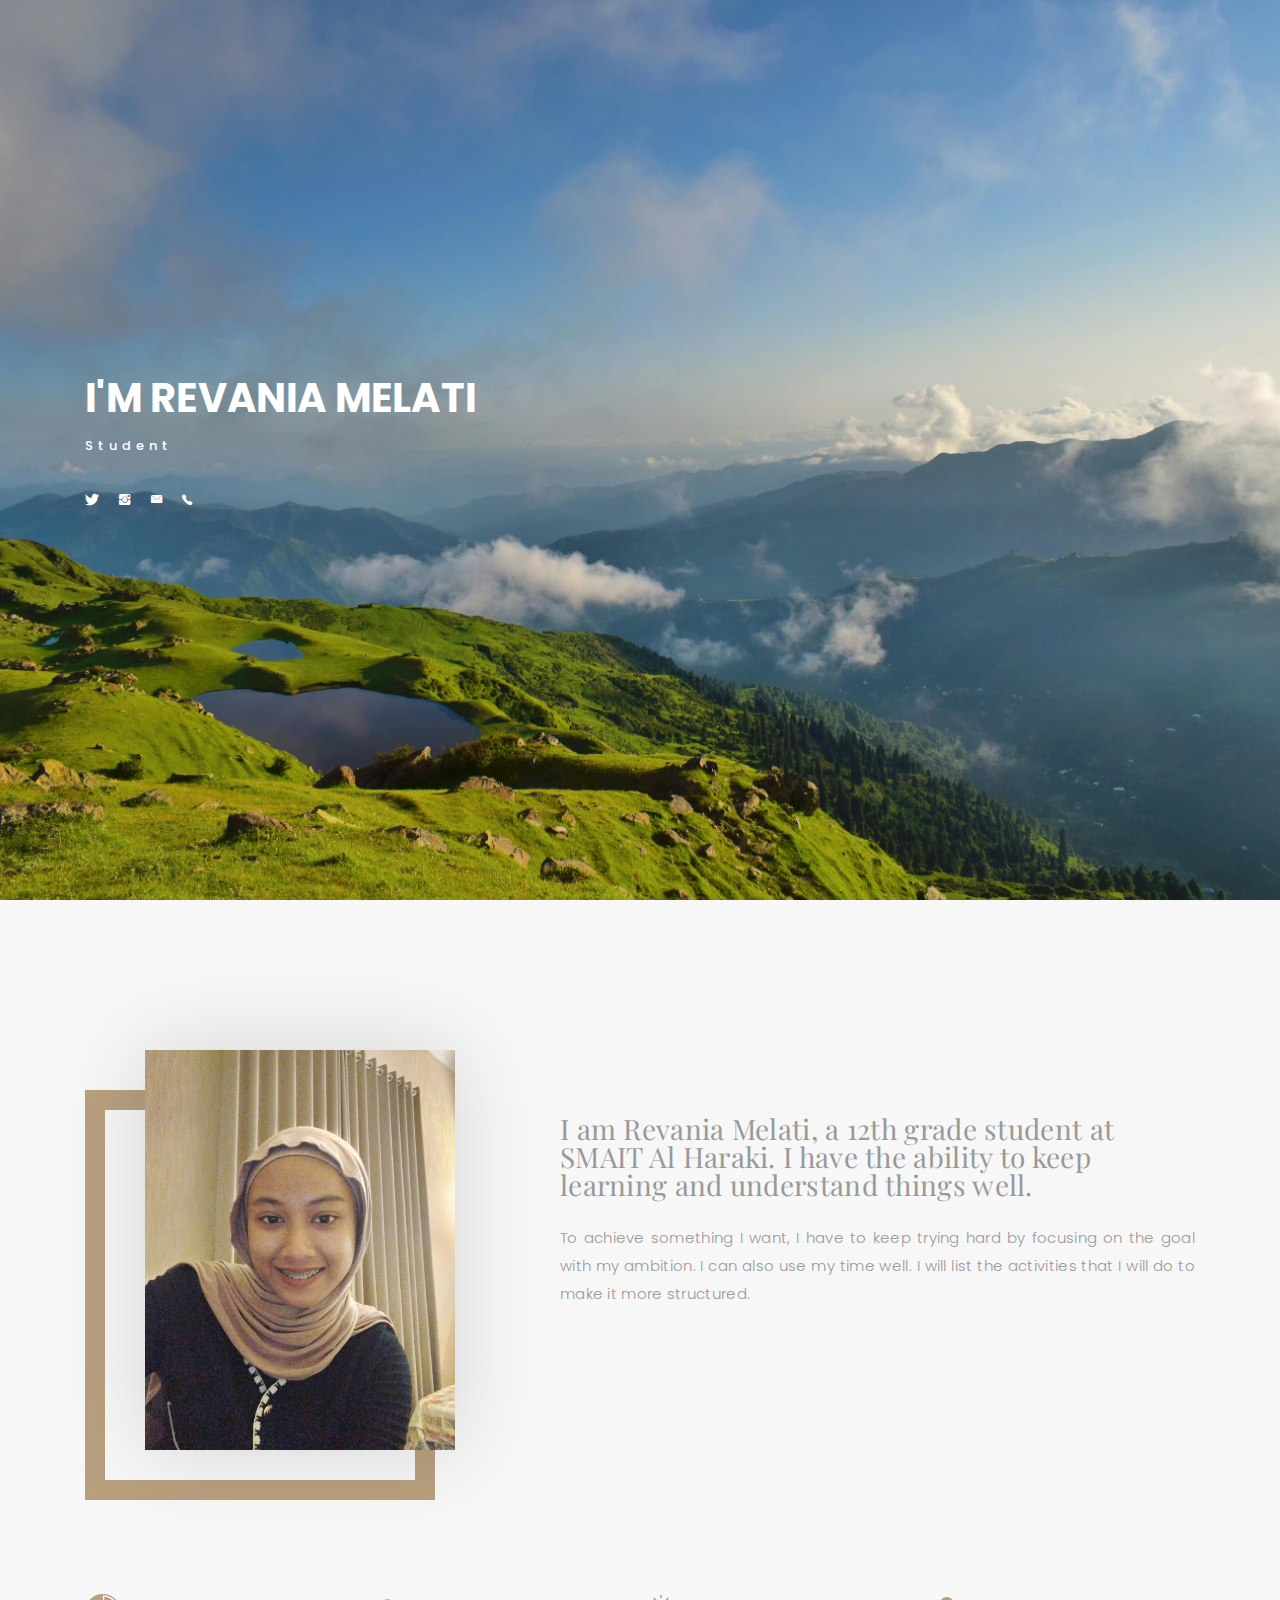
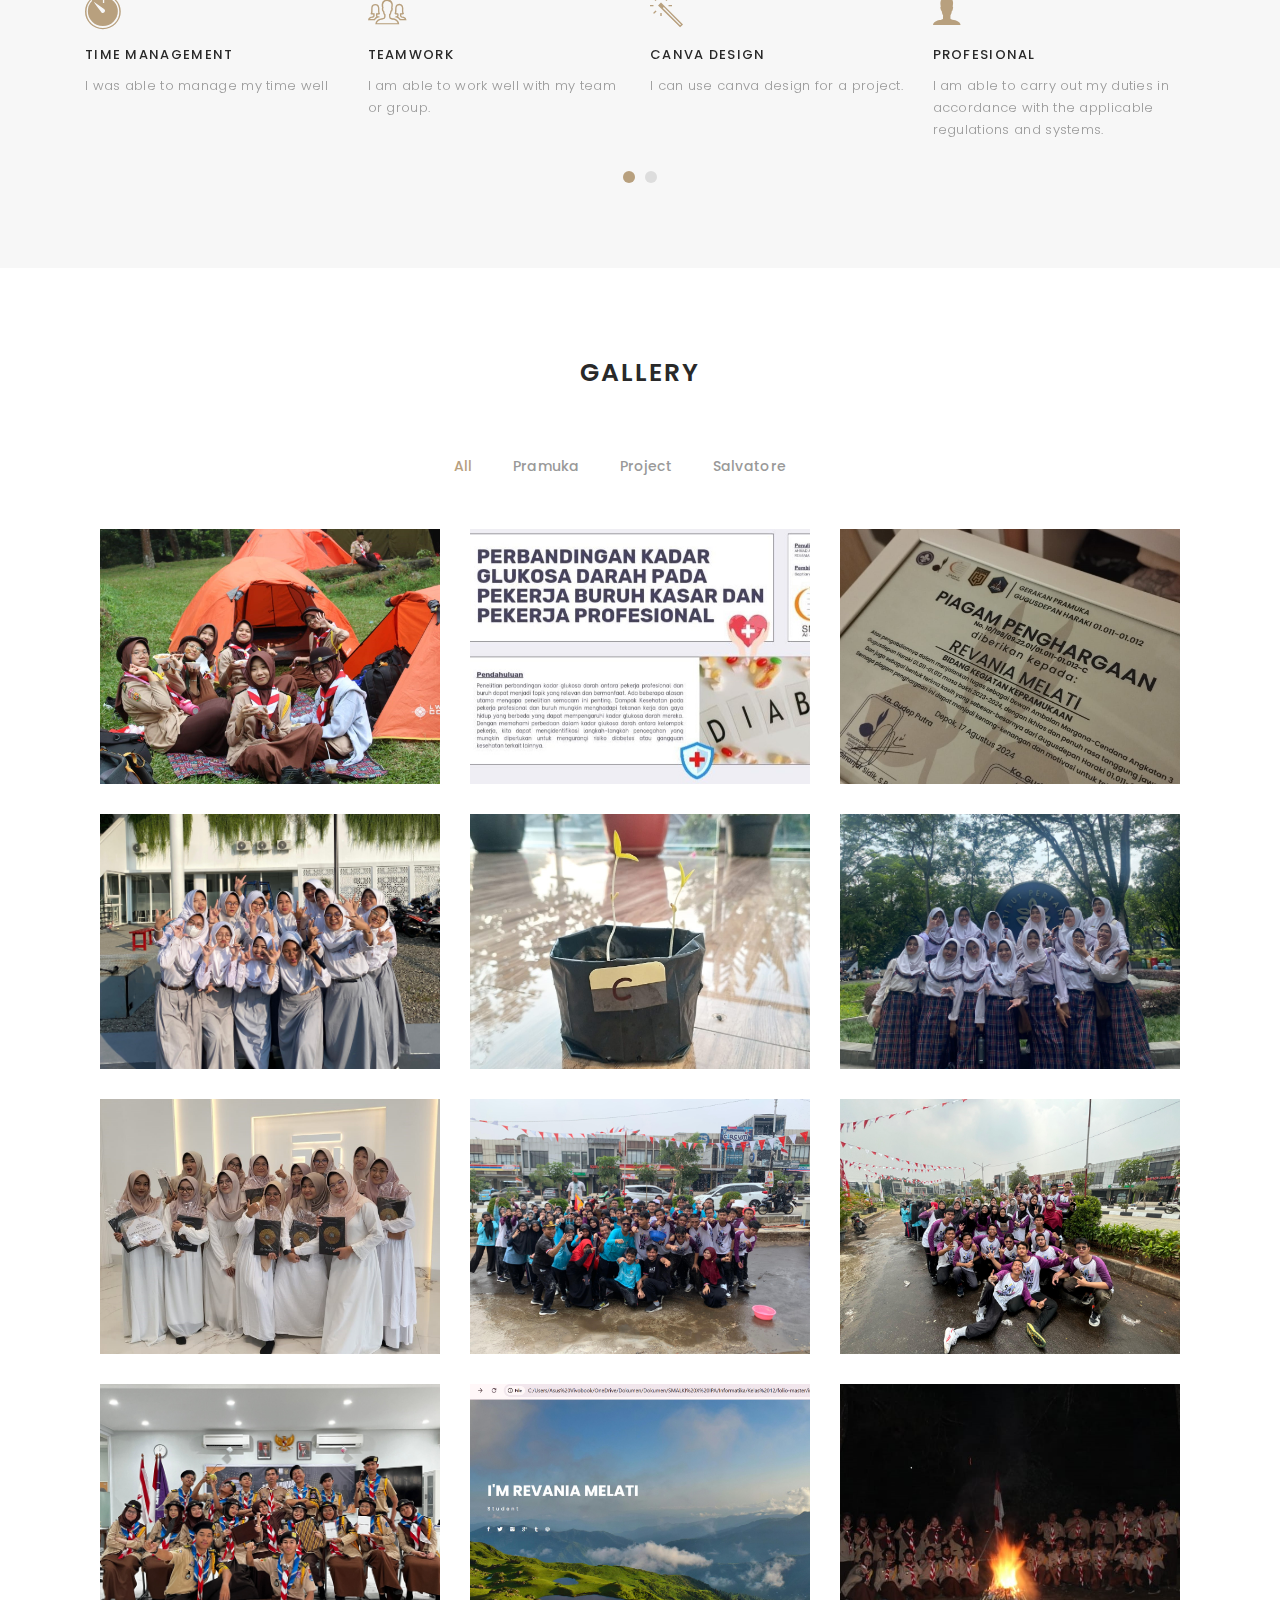
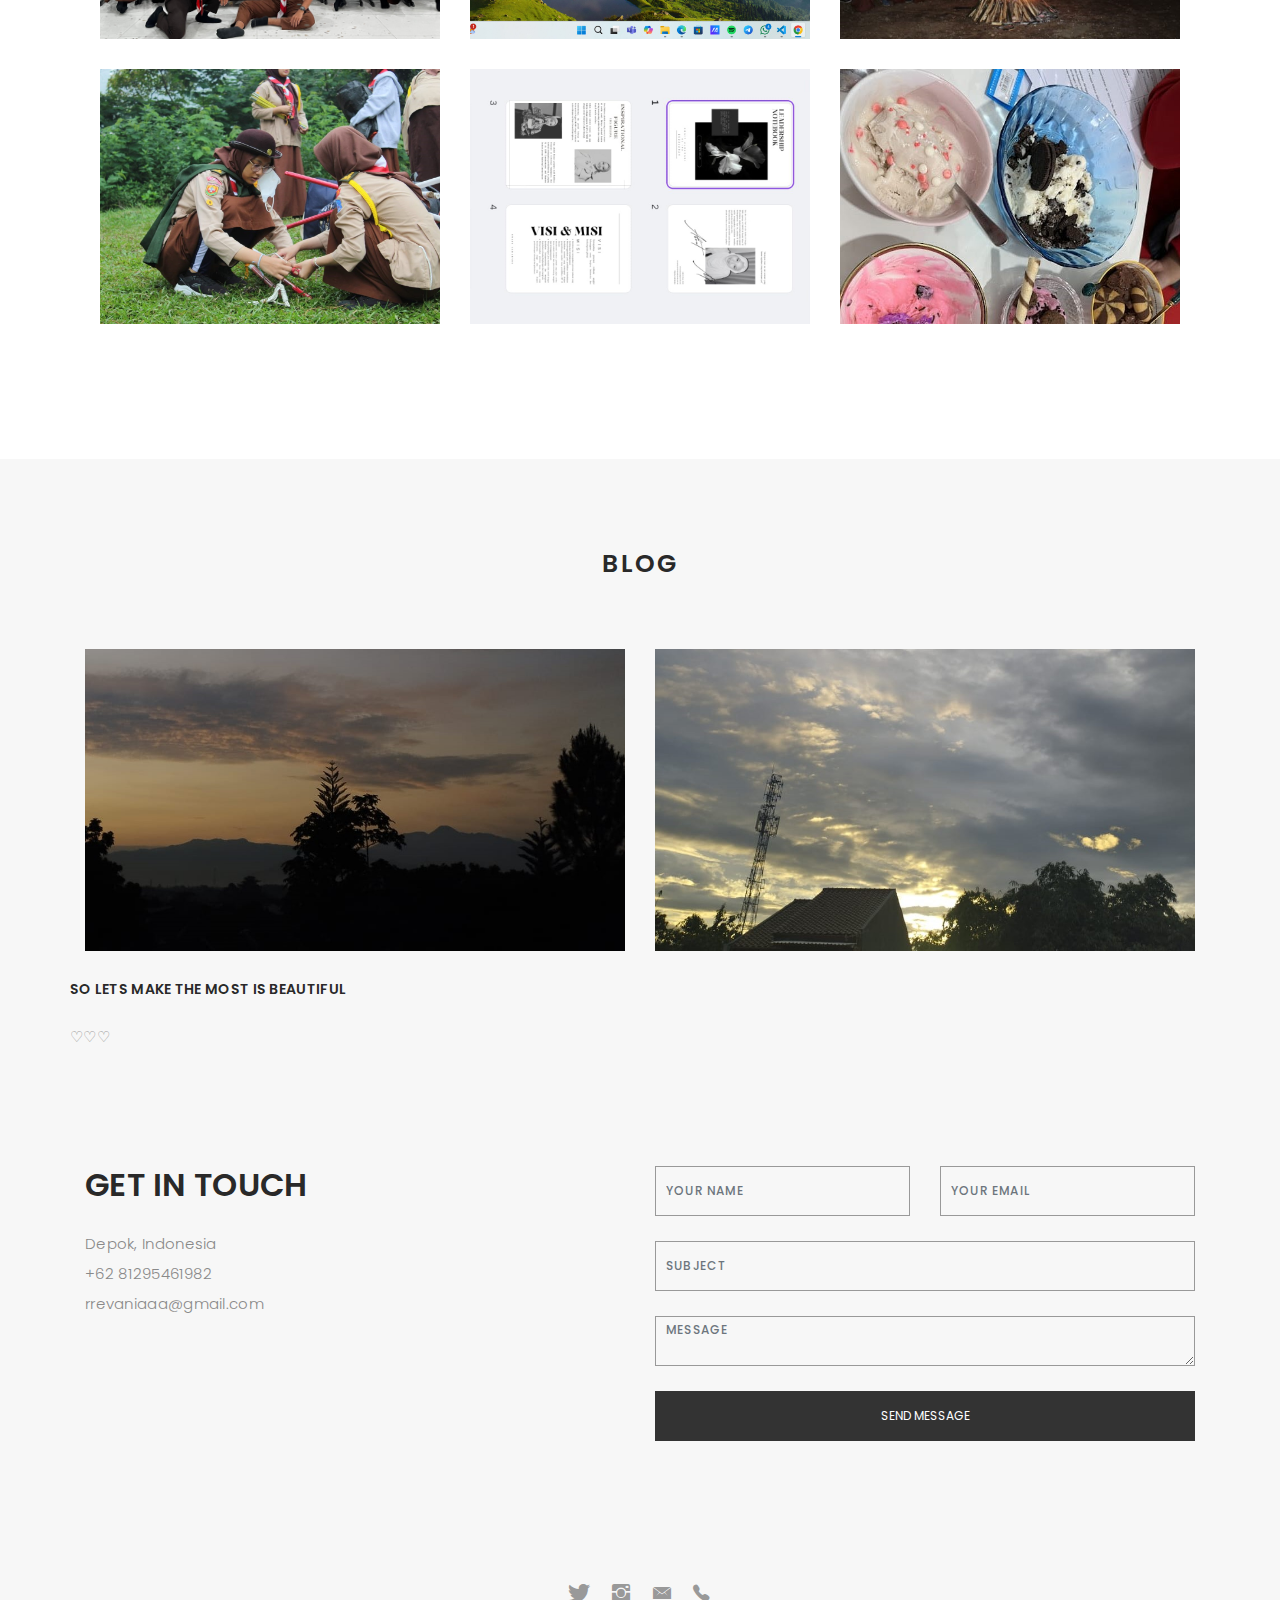
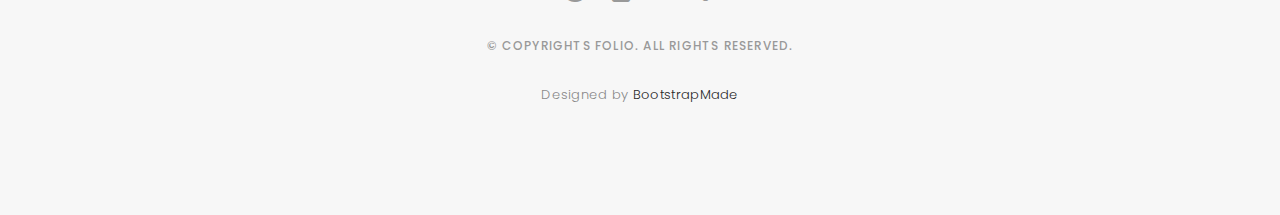
<file: index.html>
<!DOCTYPE html>
<html lang="en">

<head>
  <!-- meta -->
  <meta charset="utf-8">
  <meta content="width=device-width, initial-scale=1.0" name="viewport">

  <title>Folio - Personal Portfolio Template</title>
  <meta content="" name="keywords">
  <meta content="" name="description">

  <!-- Google Fonts -->
  <link href="https://fonts.googleapis.com/css?family=Poppins:300,300i,400,400i,500,500i,600,600i,700,700i|Playfair+Display:400,400i,700,700i,900,900i" rel="stylesheet">

  <!-- Bootstrap CSS File -->
  <link href="lib/bootstrap/css/bootstrap.min.css" rel="stylesheet">

  <!-- Libraries CSS Files -->
  <link href="lib/ionicons/css/ionicons.min.css" rel="stylesheet">
  <link href="lib/owlcarousel/assets/owl.carousel.min.css" rel="stylesheet">
  <link href="lib/magnific-popup/magnific-popup.css" rel="stylesheet">
  <link href="lib/hover/hover.min.css" rel="stylesheet">

  <!-- Main Stylesheet File -->
  <link href="css/style.css" rel="stylesheet">

  <!-- Responsive css -->
  <link href="css/responsive.css" rel="stylesheet">

  <!-- Favicon -->
  <link rel="shortcut icon" href="images/favicon.png">

  <!-- =======================================================
    Theme Name: Folio
    Theme URL: https://bootstrapmade.com/folio-bootstrap-portfolio-template/
    Author: BootstrapMade.com
    Author URL: https://bootstrapmade.com
  ======================================================= -->
</head>

<body>

  <!-- start section navbar -->
  <nav id="main-nav">
    <div class="row">
      <div class="container">

        <div class="text-left">
          <a><u>Revania Melati</u></a>
        </div>

        <div class="responsive"><i data-icon="m" class="ion-navicon-round"></i></div>

        <ul class="nav-menu list-unstyled">
          <li><a href="#header" class="smoothScroll">Home</a></li>
          <li><a href="#about" class="smoothScroll">About</a></li>
          <li><a href="#portfolio" class="smoothScroll">Gallery</a></li>
          <li><a href="#journal" class="smoothScroll">Blog</a></li>
          <li><a href="#contact" class="smoothScroll">Contact</a></li>
        </ul>

      </div>
    </div>
  </nav>
  <!-- End section navbar -->


  <!-- start section header -->
  <div id="header" class="home">

    <div class="container">
      <div class="header-content">
        <h1>I'm Revania Melati</h1>
        <p>Student</p>
  

        <ul class="list-unstyled list-social">
          <li><a href="#"><i class="ion-social-twitter"></i></a></li>
          <li><a href="https://www.instagram.com/rrevaniaaa/?utm_source=ig_web_button_share_sheet"><i class="ion-social-instagram"></i></a></li>
          <li><a href="mailto:rrevaniaaa@gmail.com"><i class="ion-ios-email"></i></a></li>
          <li><a href="tel:+62 81295461982"><i class="ion-ios-telephone"></i></a></li>
        </ul>
      </div>
    </div>
  </div>
  <!-- End section header -->


  <!-- start section about us -->
  <div id="about" class="paddsection">
    <div class="container">
      <div class="row justify-content-between">

        <div class="col-lg-4 ">
          <div class="div-img-bg">
            <div class="about-img">
              <img src="images/me.jpg" class="img-responsive" alt="me">
            </div>
          </div>
        </div>

        <div class="col-lg-7">
          <div class="about-descr">

            <p align="justify" class="p-heading">I am Revania Melati, a 12th grade student at SMAIT Al Haraki. I have the ability to keep learning and understand things well.</p>
            <p align="justify" class:"separator">To achieve something I want, I have to keep trying hard by focusing on the goal with my ambition. I can also use my time well. I will list the activities that I will do to make it more structured.</p>

          </div>

        </div>
      </div>
    </div>
  </div>
  <!-- end section about us -->


  <!-- start section services -->
  <div id="services">
    <div class="container">

        <div class="services-carousel owl-theme">

          <div class="services-block">

            <i class="ion-ios-timer"></i>
            <span>TIME MANAGEMENT</span>
            <p class="separator">I was able to manage my time well </p>

          </div>

          <div class="services-block">

            <i class="ion-ios-people-outline"></i>
            <span>TEAMWORK</span>
            <p class="separator">I am able to work well with my team or group.</p>
          </div>

          <div class="services-block">

            <i class="ion-ios-color-wand-outline"></i>
            <span>CANVA DESIGN</span>
            <p class="separator">I can use canva design for a project.</p>

          </div>

          <div class="services-block">

            <i class="ion-ios-person"></i>
            <span>PROFESIONAL</span>
            <p class="separator">I am able to carry out my duties in accordance with the applicable regulations and systems.</p>

          </div>

          <div class="services-block">

            <i class="ion-mic-a"></i>
            <span>COMMUNICATION</span>
            <p class="separator">I am able to convey and receive the message effectively, so that the interlocutor can understand the meaning of the message.</p>

          </div>

        
        </div>

    </div>

  </div>
  <!-- end section services -->


  <!-- start section portfolio -->
  <div id="portfolio" class="text-center paddsection">

    <div class="container">
      <div class="section-title text-center">
        <h2>Gallery</h2>
      </div>
    </div>

    <div class="container">
      <div class="row">
        <div class="col-md-12">

          <div class="portfolio-list">

            <ul class="nav list-unstyled" id="portfolio-flters">
              <li class="filter filter-active" data-filter=".All">All</li>
              <li class="filter" data-filter=".Pramuka">Pramuka</li>
              <li class="filter" data-filter=".Project">Project</li>
              <li class="filter" data-filter=".Salvatore">Salvatore</li>
            </ul>

          </div>

          <div class="portfolio-container">

            <div class="col-lg-4 col-md-6 portfolio-thumbnail All Pramuka Salvatore">
              <a class="popup-img" href="images/portfolio/1.jpg">
                <img src="images/portfolio/1.jpg" alt="img">
              </a>
            </div>

            <div class="col-lg-4 col-md-6 portfolio-thumbnail All Project">
              <a class="popup-img" href="images/portfolio/2.jpg">
                <img src="images/portfolio/2.jpg"  alt="img">
              </a>
            </div>

            <div class="col-lg-4 col-md-6 portfolio-thumbnail All Pramuka">
              <a class="popup-img" href="images/portfolio/3.jpg">
                <img src="images/portfolio/3.jpg" alt="img">
              </a>
            </div>

            <div class="col-lg-4 col-md-6 portfolio-thumbnail All Salvatore">
              <a class="popup-img" href="images/portfolio/4.jpg">
                <img src="images/portfolio/4.jpg" alt="img">
              </a>
            </div>

            <div class="col-lg-4 col-md-6 portfolio-thumbnail All Project">
              <a class="popup-img" href="images/portfolio/5.jpg">
                <img src="images/portfolio/5.jpg" alt="img">
              </a>
            </div>

            <div class="col-lg-4 col-md-6 portfolio-thumbnail All Salvatore">
              <a class="popup-img" href="images/portfolio/6.jpg">
                <img src="images/portfolio/6.jpg" alt="img">
              </a>
            </div>

            <div class="col-lg-4 col-md-6 portfolio-thumbnail All Salvatore">
              <a class="popup-img" href="images/portfolio/7.jpg">
                <img src="images/portfolio/7.jpg" alt="img">
              </a>
            </div>

            <div class="col-lg-4 col-md-6 portfolio-thumbnail All Salvatore">
              <a class="popup-img" href="images/portfolio/8.jpg">
                <img src="images/portfolio/8.jpg" alt="img">
              </a>
            </div>

            <div class="col-lg-4 col-md-6 portfolio-thumbnail All Salvatore">
              <a class="popup-img" href="images/portfolio/9.jpg">
                <img src="images/portfolio/9.jpg" alt="img">
              </a>
            </div>
            <div class="col-lg-4 col-md-6 portfolio-thumbnail All Pramuka Salvatore">
              <a class="popup-img" href="images/portfolio/10.jpg">
                <img src="images/portfolio/10.jpg" alt="img">
              </a>
            </div>
            
            <div class="col-lg-4 col-md-6 portfolio-thumbnail All Project">
              <a class="popup-img" href="images/portfolio/11.jpg">
                <img src="images/portfolio/11.jpg" alt="img">
              </a>
            </div>

            <div class="col-lg-4 col-md-6 portfolio-thumbnail All Pramuka Salvatore">
              <a class="popup-img" href="images/portfolio/12.jpg">
                <img src="images/portfolio/12.jpg" alt="img">
              </a>
            </div>

            <div class="col-lg-4 col-md-6 portfolio-thumbnail All Pramuka Salvatore">
              <a class="popup-img" href="images/portfolio/13.jpg">
                <img src="images/portfolio/13.jpg" alt="img">
              </a>
            </div>

            <div class="col-lg-4 col-md-6 portfolio-thumbnail All Project">
              <a class="popup-img" href="images/portfolio/14.jpg">
                <img src="images/portfolio/14.jpg" alt="img">
              </a>
            </div>

            <div class="col-lg-4 col-md-6 portfolio-thumbnail All Project">
              <a class="popup-img" href="images/portfolio/15.jpg">
                <img src="images/portfolio/15.jpg" alt="img">
              </a>
            </div>

          </div>
        </div>
      </div>
    </div>

  </div>
  <!-- End section portfolio -->


  <!-- start section journal -->
  <div id="journal" class="text-left paddsection">

    <div class="container">
      <div class="section-title text-center">
        <h2>Blog</h2>
      </div>
    </div>

    <div class="container">
      <div class="journal-block">
        <div class="row">

        <div class="col-lg-6 col-md-12">
          <div class="journal-info mb-30">

            <a href="blog-single.html"><img src="images/blog-post-1.jpg" class="img-responsive" alt="img"></a>

          </div>
        </div>
        <div class="col-lg-6 col-md-12">
          <div class="journal-info mb-30">

            <a href="blog-single.html"><img src="images/blog-post-2.jpg" class="img-responsive" alt="img"></a>

          </div>
        </div>
        <div class="journal-txt">
                
          <h4><a href="blog-single.html">SO LETS MAKE THE MOST IS BEAUTIFUL</a></h4>
          <p class="separator">♡♡♡
          </p>

        </div>
      </div>
    </div>

  </div>
  <!-- End section journal -->


  <!-- start sectoion contact -->
  <div id="contact" class="paddsection">
    <div class="container">
      <div class="contact-block1">
        <div class="row">

          <div class="col-lg-6">
            <div class="contact-contact">

              <h2 class="mb-30">GET IN TOUCH</h2>

              <ul class="contact-details">
                <li><span>Depok, Indonesia</span></li>
                <li><span>+62 81295461982</span></li>
                <li><span>rrevaniaaa@gmail.com</span></li>
              </ul>

            </div>
          </div>

          <div class="col-lg-6">
            <form action="" method="post" role="form" class="contactForm">
              <div class="row">

                <div id="sendmessage">Your message has been sent. Thank you!</div>
                <div id="errormessage"></div>

                <div class="col-lg-6">
                  <div class="form-group contact-block1">
                    <input type="text" name="name" class="form-control" id="name" placeholder="Your Name" data-rule="minlen:4" data-msg="Please enter at least 4 chars" />
                    <div class="validation"></div>
                  </div>
                </div>

                <div class="col-lg-6">
                  <div class="form-group">
                    <input type="email" class="form-control" name="email" id="email" placeholder="Your Email" data-rule="email" data-msg="Please enter a valid email" />
                    <div class="validation"></div>
                  </div>
                </div>

                <div class="col-lg-12">
                  <div class="form-group">
                    <input type="text" class="form-control" name="subject" id="subject" placeholder="Subject" data-rule="minlen:4" data-msg="Please enter at least 8 chars of subject" />
                    <div class="validation"></div>
                  </div>
                </div>

                <div class="col-lg-12">
                  <div class="form-group">
                    <textarea class="form-control" name="message" rows="12" data-rule="required" data-msg="Please write something for us" placeholder="Message"></textarea>
                    <div class="validation"></div>
                  </div>
                </div>

                <div class="col-lg-12">
                  <input type="submit" class="btn btn-defeault btn-send" value="Send message">
                </div>

              </div>
            </form>
          </div>
        </div>
      </div>
    </div>
  </div>
  <!-- start sectoion contact -->


  <!-- start section footer -->
  <div id="footer" class="text-center">
    <div class="container">
      <div class="socials-media text-center">

        <ul class="list-unstyled">
          <li><a href="#"><i class="ion-social-twitter"></i></a></li>
          <li><a href="https://www.instagram.com/rrevaniaaa/?utm_source=ig_web_button_share_sheet"><i class="ion-social-instagram"></i></a></li>
          <li><a href="mailto:rrevaniaaa@gmail.com"><i class="ion-ios-email"></i></a></li>
          <li><a href="tel:+62 81295461982"><i class="ion-ios-telephone"></i></a></li>
        </ul>

      </div>

      <p>&copy; Copyrights Folio. All rights reserved.</p>

      <div class="credits">
        <!--
          All the links in the footer should remain intact.
          You can delete the links only if you purchased the pro version.
          Licensing information: https://bootstrapmade.com/license/
          Purchase the pro version with working PHP/AJAX contact form: https://bootstrapmade.com/buy/?theme=Folio
        -->
        Designed by <a href="https://bootstrapmade.com/">BootstrapMade</a>
      </div>

    </div>
  </div>
  <!-- End section footer -->

  <!-- JavaScript Libraries -->
  <script src="lib/jquery/jquery.min.js"></script>
  <script src="lib/jquery/jquery-migrate.min.js"></script>
  <script src="lib/bootstrap/js/bootstrap.bundle.min.js"></script>
  <script src="lib/typed/typed.js"></script>
  <script src="lib/owlcarousel/owl.carousel.min.js"></script>
  <script src="lib/magnific-popup/magnific-popup.min.js"></script>
  <script src="lib/isotope/isotope.pkgd.min.js"></script>

  <!-- Contact Form JavaScript File -->
  <script src="contactform/contactform.js"></script>

  <!-- Template Main Javascript File -->
  <script src="js/main.js"></script>

</body>

</html>
</file>
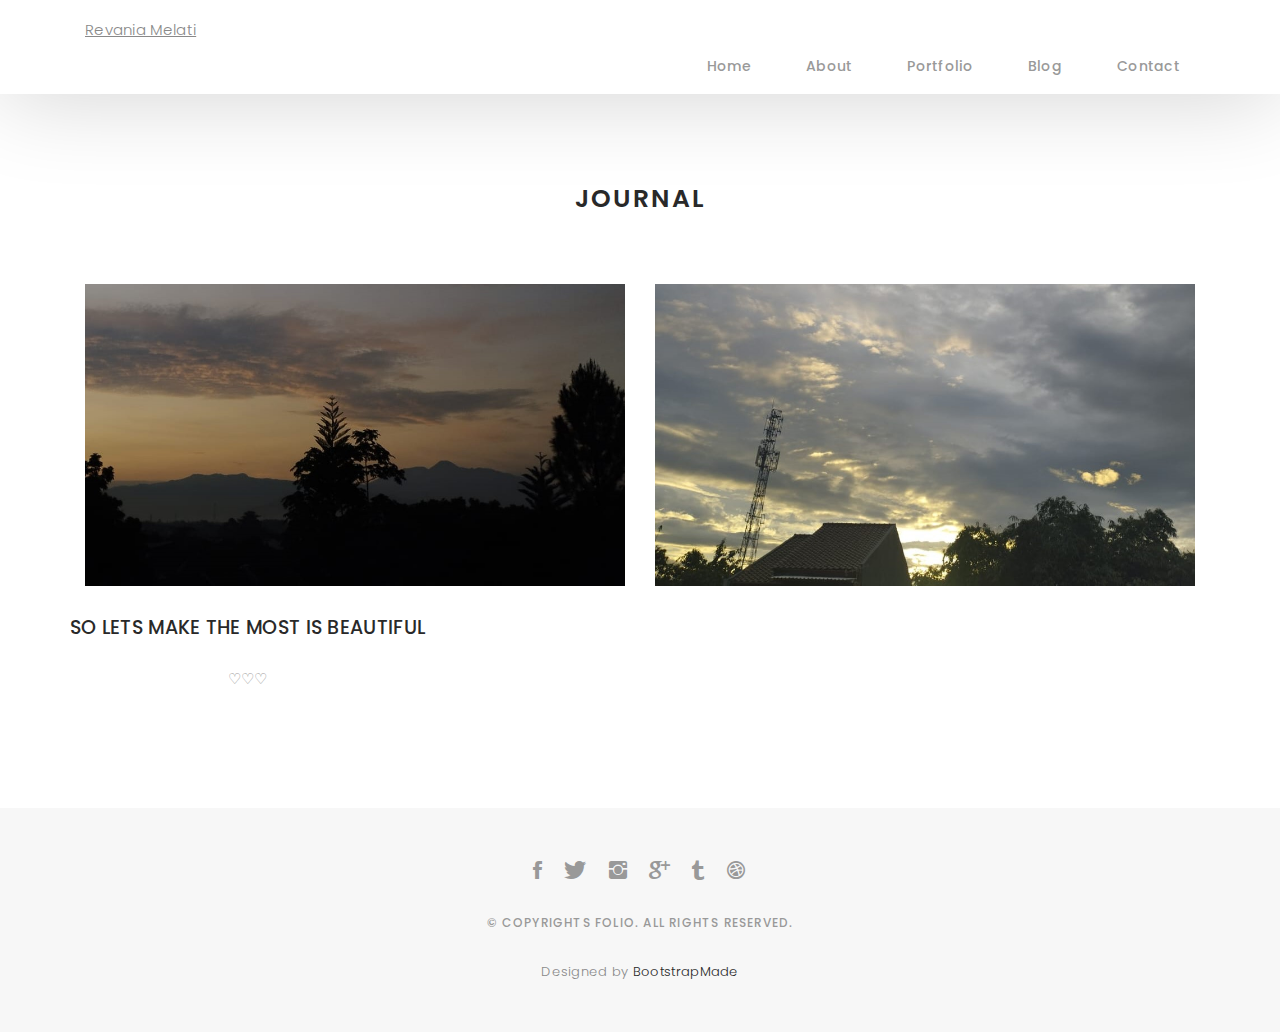
<file: blog-grid.html>
<!DOCTYPE html>
<html lang="en">

<head>
  <!-- meta -->
  <meta charset="utf-8">
  <meta content="width=device-width, initial-scale=1.0" name="viewport">

  <title>Folio - Blog Grid</title>
  <meta content="" name="keywords">
  <meta content="" name="description">

  <!-- Google Fonts -->
  <link href="https://fonts.googleapis.com/css?family=Poppins:300,300i,400,400i,500,500i,600,600i,700,700i|Playfair+Display:400,400i,700,700i,900,900i" rel="stylesheet">

  <!-- Bootstrap CSS File -->
  <link href="lib/bootstrap/css/bootstrap.min.css" rel="stylesheet">

  <!-- Libraries CSS Files -->
  <link href="lib/ionicons/css/ionicons.min.css" rel="stylesheet">
  <link href="lib/owlcarousel/assets/owl.carousel.min.css" rel="stylesheet">
  <link href="lib/magnific-popup/magnific-popup.css" rel="stylesheet">
  <link href="lib/hover/hover.min.css" rel="stylesheet">

  <!-- Blog Stylesheet File -->
  <link href="css/blog.css" rel="stylesheet">

  <!-- Main Stylesheet File -->
  <link href="css/style.css" rel="stylesheet">

  <!-- Responsive css -->
  <link href="css/responsive.css" rel="stylesheet">

  <!-- Favicon -->
  <link rel="shortcut icon" href="images/favicon.png">

  <!-- =======================================================
    Theme Name: Folio
    Theme URL: https://bootstrapmade.com/folio-bootstrap-portfolio-template/
    Author: BootstrapMade.com
    Author URL: https://bootstrapmade.com
  ======================================================= -->
</head>

<body>

  <!-- start section navbar -->
  <nav id="main-nav-subpage" class="subpage-nav">
    <div class="row">
      <div class="container">

        <div class="text-left">
          <a><u>Revania Melati</u></a>
        </div>

        <div class="responsive"><i data-icon="m" class="ion-navicon-round"></i></div>

        <ul class="nav-menu list-unstyled">
          <li><a href="#homee" class="smoothScroll">Home</a></li>
          <li><a href="#about" class="smoothScroll">About</a></li>
          <li><a href="#portfolio" class="smoothScroll">Portfolio</a></li>
          <li><a href="#blog" class="smoothScroll">Blog</a></li>
          <li><a href="#contact" class="smoothScroll">Contact</a></li>
        </ul>

      </div>
    </div>
  </nav>
  <!-- End section navbar -->

  <!-- start section journal -->
  <div id="journal-blog" class="text-center paddsections">

    <div class="container">
      <div class="section-title text-center">
        <h2>journal</h2>
      </div>
    </div>

    <div class="container">
      <div class="journal-block">
        <div class="row">

          <div class="col-lg-6 col-md-12">
            <div class="journal-info mb-30">

              <a href="blog-single.html"><img src="images/blog-post-1.jpg" class="img-responsive" alt="img"></a>

            </div>
          </div>
          <div class="col-lg-6 col-md-12">
            <div class="journal-info mb-30">

              <a href="blog-single.html"><img src="images/blog-post-2.jpg" class="img-responsive" alt="img"></a>

            </div>
          </div>
          <div class="journal-txt">
                
            <h4><a href="blog-single.html">SO LETS MAKE THE MOST IS BEAUTIFUL</a></h4>
            <p class="separator">♡♡♡
            </p>

          </div>
        </div>
      </div>
    </div>
  </div>
  <!-- End section journal -->


  <!-- start section footer -->
  <div id="footer" class="text-center">
    <div class="container">
      <div class="socials-media text-center">

        <ul class="list-unstyled">
          <li><a href="#"><i class="ion-social-facebook"></i></a></li>
          <li><a href="#"><i class="ion-social-twitter"></i></a></li>
          <li><a href="#"><i class="ion-social-instagram"></i></a></li>
          <li><a href="#"><i class="ion-social-googleplus"></i></a></li>
          <li><a href="#"><i class="ion-social-tumblr"></i></a></li>
          <li><a href="#"><i class="ion-social-dribbble"></i></a></li>
        </ul>

      </div>

      <p>&copy; Copyrights Folio. All rights reserved.</p>

      <div class="credits">
        <!--
          All the links in the footer should remain intact.
          You can delete the links only if you purchased the pro version.
          Licensing information: https://bootstrapmade.com/license/
          Purchase the pro version with working PHP/AJAX contact form: https://bootstrapmade.com/buy/?theme=Folio
        -->
        Designed by <a href="https://bootstrapmade.com/">BootstrapMade</a>
      </div>

    </div>
  </div>
  <!-- End section footer -->

  <!-- JavaScript Libraries -->
  <script src="lib/jquery/jquery.min.js"></script>
  <script src="lib/jquery/jquery-migrate.min.js"></script>
  <script src="lib/bootstrap/js/bootstrap.bundle.min.js"></script>
  <script src="lib/typed/typed.js"></script>
  <script src="lib/owlcarousel/owl.carousel.min.js"></script>
  <script src="lib/magnific-popup/magnific-popup.min.js"></script>
  <script src="lib/isotope/isotope.pkgd.min.js"></script>

  <!-- Contact Form JavaScript File -->
  <script src="contactform/contactform.js"></script>

  <!-- Template Main Javascript File -->
  <script src="js/main.js"></script>

</body>

</html>
</file>
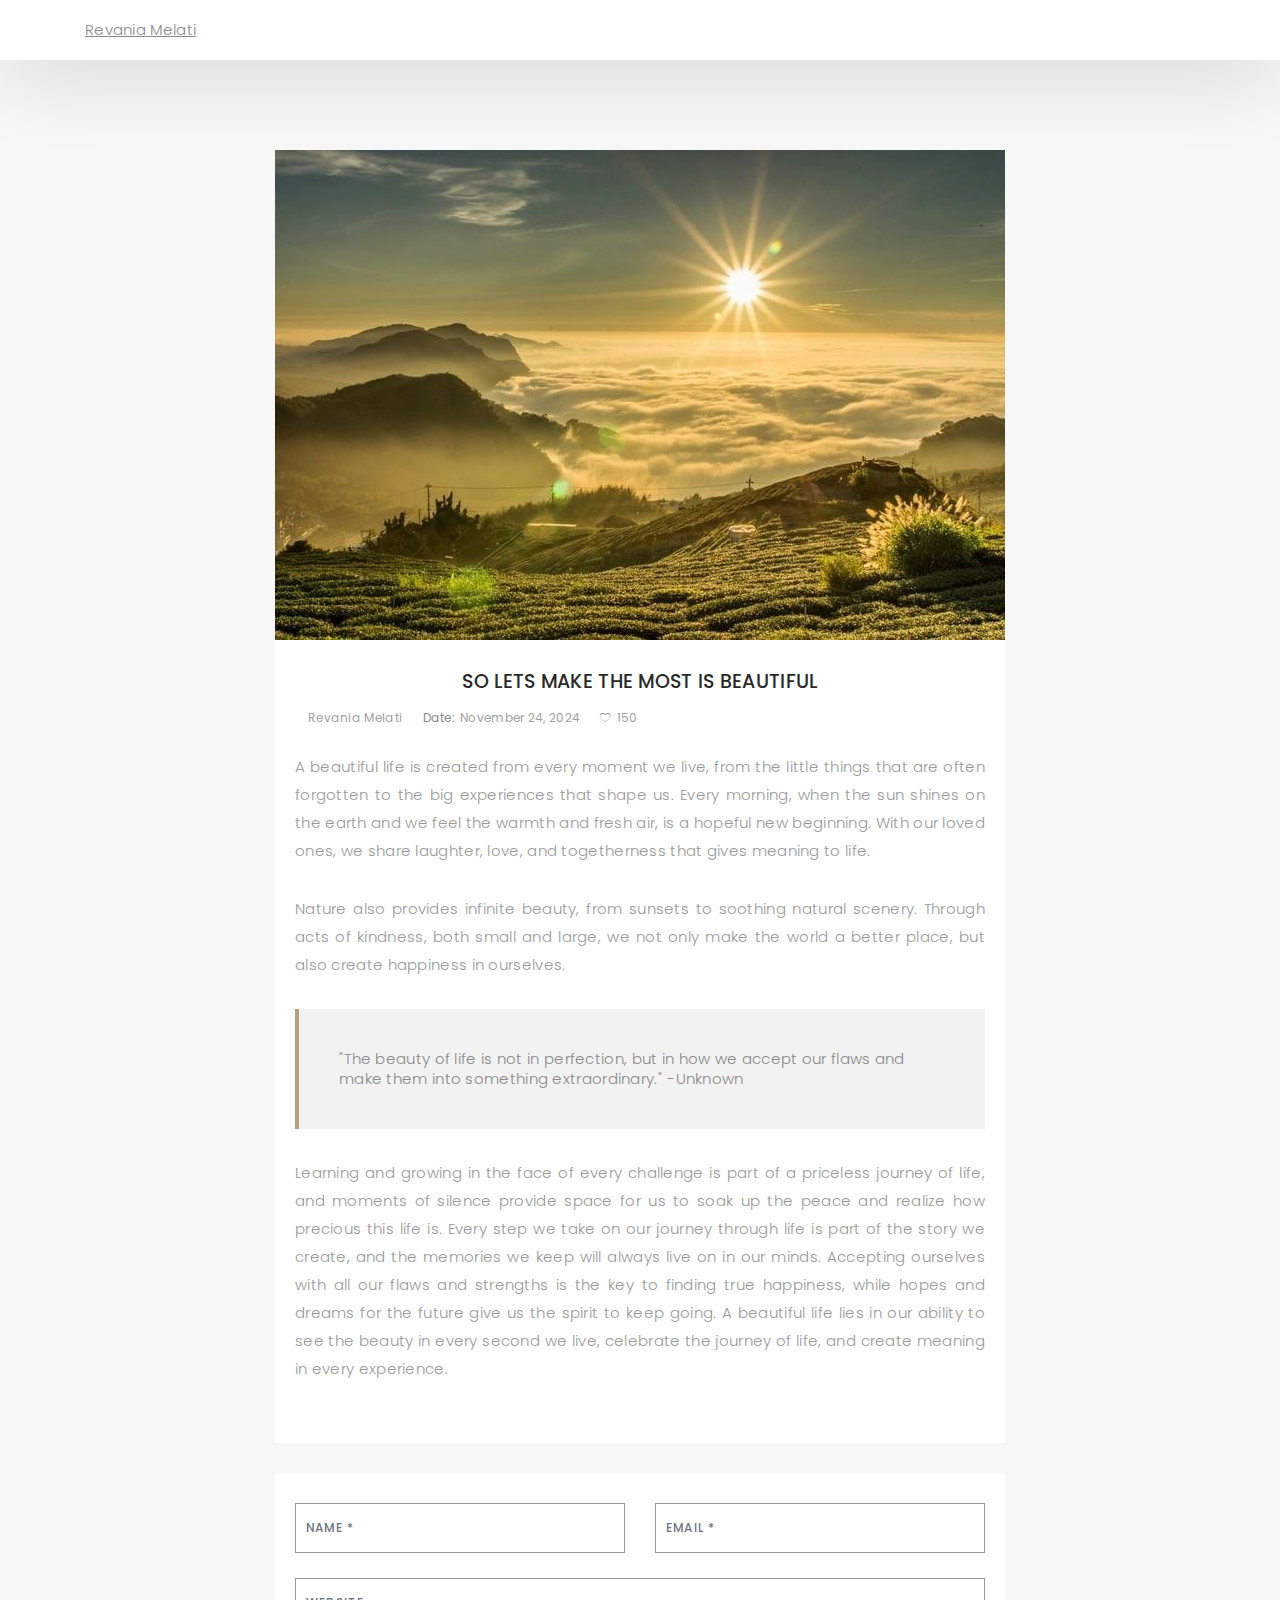
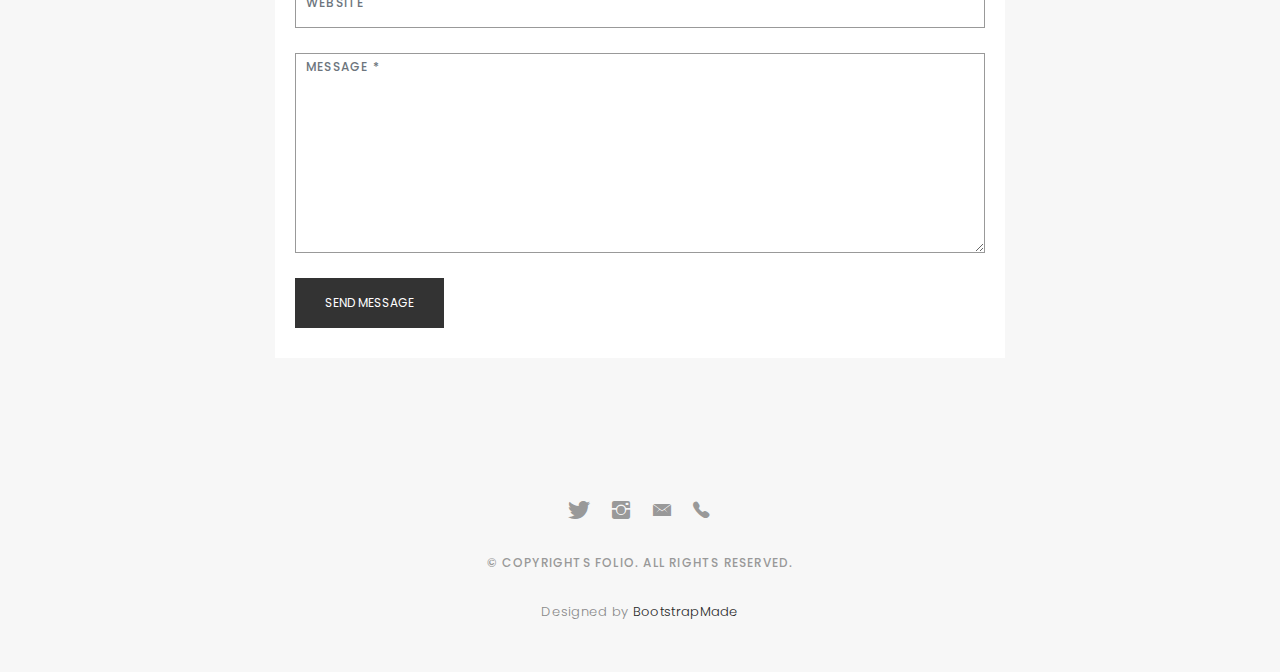
<file: blog-single.html>
<!DOCTYPE html>
<html lang="en">

<head>
  <!-- meta -->
  <meta charset="utf-8">
  <meta content="width=device-width, initial-scale=1.0" name="viewport">

  <title>Folio - Blog Singlee</title>
  <meta content="" name="keywords">
  <meta content="" name="description">

  <!-- Google Fonts -->
  <link href="https://fonts.googleapis.com/css?family=Poppins:300,300i,400,400i,500,500i,600,600i,700,700i|Playfair+Display:400,400i,700,700i,900,900i" rel="stylesheet">

  <!-- Bootstrap CSS File -->
  <link href="lib/bootstrap/css/bootstrap.min.css" rel="stylesheet">

  <!-- Libraries CSS Files -->
  <link href="lib/ionicons/css/ionicons.min.css" rel="stylesheet">
  <link href="lib/owlcarousel/assets/owl.carousel.min.css" rel="stylesheet">
  <link href="lib/magnific-popup/magnific-popup.css" rel="stylesheet">
  <link href="lib/hover/hover.min.css" rel="stylesheet">

  <!-- Blog Stylesheet File -->
  <link href="css/blog.css" rel="stylesheet">

  <!-- Main Stylesheet File -->
  <link href="css/style.css" rel="stylesheet">

  <!-- Responsive css -->
  <link href="css/responsive.css" rel="stylesheet">

  <!-- =======================================================
    Theme Name: Folio
    Theme URL: https://bootstrapmade.com/folio-bootstrap-portfolio-template/
    Author: BootstrapMade.com
    Author URL: https://bootstrapmade.com
  ======================================================= -->
</head>

<body>

  <!-- start section navbar -->
  <nav id="main-nav-subpage" class="subpage-nav">
    <div class="row">
      <div class="container">

        <div class="text-left">
          <a><u>Revania Melati</u></a>
        </div>

        <div class="responsive"><i data-icon="m" class="ion-navicon-round"></i></div>

      </div>
    </div>
  </nav>
  <!-- End section navbar -->
  <!-- start section main content -->
  <div class="main-content paddsection">
    <div class="container">
      <div class="row justify-content-center">
        <div class="col-md-8 col-md-offset-2">
          <div class="row">
            <div class="container-main single-main">
              <div class="col-md-12">
                <div class="block-main mb-30">
                  <img src="images/blog-post-big.jpg" class="img-responsive" alt="reviews2">
                  <div class="content-main single-post padDiv">
                    <div class="journal-txt">
                      <h4><a href="#">SO LETS MAKE THE MOST IS BEAUTIFUL</a></h4>
                    </div>
                    <div class="post-meta">
                      <ul class="list-unstyled mb-0">
                        <li><a href="#">Revania Melati</a></li>
                        <li class="date">date:<a href="#">November 24, 2024</a></li>
                        <li class="commont"><i class="ion-ios-heart-outline"></i><a href="#">150</a></li>
                      </ul>
                    </div>
                    
                    <p class="mb-30" align="justify">A beautiful life is created from every moment we live, from the little things that are often forgotten to the big experiences that shape us. Every morning, when the sun shines on the earth and we feel the warmth and fresh air, is a 
                      hopeful new beginning. With our loved ones, we share laughter, love, and togetherness that gives meaning to life.</p>
                    <p class="mb-30" align="justify">Nature also provides infinite beauty, from sunsets to soothing natural scenery. Through acts of kindness, both small and large, we not only make the world a better place, but also create happiness in ourselves.</p>
                    <blockquote>"The beauty of life is not in perfection, but in how we accept our flaws and make them into something extraordinary." -Unknown</blockquote>
                    <p class="mb-30" align="justify">Learning and growing in the face of every challenge is part of a priceless journey of life, and moments of silence provide space for us to soak up the peace and realize how precious this life is. Every step we take on 
                      our journey through life is part of the story we create, and the memories we keep will always live on in our minds. Accepting ourselves with all our flaws and strengths is the key to finding true happiness, while hopes and dreams 
                      for the future give us the spirit to keep going. A beautiful life lies in our ability to see the beauty in every second we live, celebrate the journey of life, and create meaning in every experience.</p>
                  </div>
                </div>
              </div>
              
              <div class="col-lg-12">
                <div class="cmt padDiv">
                  <form id="comment-form" method="post" action="" role="form">
                    <div class="row">
                        <div class="col-lg-6">
                          <div class="form-group">
                            <input id="form_name" type="text" name="name" class="form-control" placeholder="Name *" required="required">
                          </div>
                        </div>
                        <div class="col-lg-6">
                          <div class="form-group">
                            <input id="form_email" type="email" name="email" class="form-control" placeholder="email *" required="required">
                          </div>
                        </div>
                        <div class="col-md-12">
                          <div class="form-group">
                            <input id="form_name" type="text" name="website" class="form-control" placeholder="Website">
                          </div>
                        </div>
                        <div class="col-lg-12">
                          <div class="form-group">
                            <textarea id="form_message" name="message" class="form-control" placeholder="Message *" style="height: 200px;" required="required"></textarea>
                          </div>
                        </div>
                        <div class="col-lg-12">
                          <input type="submit" class="btn btn-defeault btn-send" value="Send message">
                        </div>
                    </div>
                  </form>
                </div>
              </div>
            </div>
          </div>
        </div>
      </div>
    </div>
  </div>
  <!--  </div> -->
  <!-- start section main content -->

  <!-- start section footer -->
  <div id="footer" class="text-center">
    <div class="container">
      <div class="socials-media text-center">

        <ul class="list-unstyled">
          <li><a href="#"><i class="ion-social-twitter"></i></a></li>
          <li><a href="https://www.instagram.com/rrevaniaaa/?utm_source=ig_web_button_share_sheet"><i class="ion-social-instagram"></i></a></li>
          <li><a href="mailto:rrevaniaaa@gmail.com"><i class="ion-ios-email"></i></a></li>
          <li><a href="tel:+62 81295461982"><i class="ion-ios-telephone"></i></a></li>
        </ul>

      </div>

      <p>&copy; Copyrights Folio. All rights reserved.</p>

      <div class="credits">
        <!--
          All the links in the footer should remain intact.
          You can delete the links only if you purchased the pro version.
          Licensing information: https://bootstrapmade.com/license/
          Purchase the pro version with working PHP/AJAX contact form: https://bootstrapmade.com/buy/?theme=Folio
        -->
        Designed by <a href="https://bootstrapmade.com/">BootstrapMade</a>
      </div>

    </div>
  </div>
  <!-- End section footer -->

  <!-- JavaScript Libraries -->
  <script src="lib/jquery/jquery.min.js"></script>
  <script src="lib/jquery/jquery-migrate.min.js"></script>
  <script src="lib/bootstrap/js/bootstrap.bundle.min.js"></script>
  <script src="lib/typed/typed.js"></script>
  <script src="lib/owlcarousel/owl.carousel.min.js"></script>
  <script src="lib/magnific-popup/magnific-popup.min.js"></script>
  <script src="lib/isotope/isotope.pkgd.min.js"></script>

  <!-- Contact Form JavaScript File -->
  <script src="contactform/contactform.js"></script>

  <!-- Template Main Javascript File -->
  <script src="js/main.js"></script>

</body>

</html>
</file>
<file: css/responsive.css>
/** Width between 1200x to 0
 *  ~~~~~~~~~~~~~~~~~~~~~~~~~~~~~~~~~~~~
 */

@media (min-width: 1200px) {

}

/** Width between 992px to 1199px
 *  ~~~~~~~~~~~~~~~~~~~~~~~~~~~~~~~~~~~~
 */

@media (min-width: 992px) and (max-width: 1199px) {
  
}

/** Width between 768px to 991px
 *  ~~~~~~~~~~~~~~~~~~~~~~~~~~~~~~~~~~~~
 */

@media (min-width: 768px) and (max-width: 991px) {
  /* Navbar */
  nav {
    padding: 10px 15px;
  }
  .nav-menu {
    margin-top: 40px;
    display: none;
    float: none;
    width: 100%;
  }
  .nav-menu li {
    float: none;
    width: 100%;
    text-align: center;
    border-top: 1px solid #f7f7f7;
    line-height: 45px;
    margin-left: 0;
    padding-top: 10px;
    padding-bottom: 10px;
  }
  .responsive {
    float: right;
    padding-top: 15px;
    display: block;
  }
  /* About */
  .head-info .header-content .cmaster h1 {
    font-size: 32px;
  }
  #about .div-img-bg {
    padding: 0;
  }
  #about .div-img-bg .about-img img {
    margin-top: 0%;
    margin-left: calc(0% - 0px);
  }
  #about .about-descr .p-heading {
    font-size: 20px;
  }
  #about .about-descr .separator {
    max-width: 100%;
    margin-bottom: 0;
  }
  /* portfolio */
  #portfolio .portfolio-list .nav li {
    float: none;
    margin: 20px;
    display: inline-block;
  }
  /* journal */
  #journal .journal-block .journal-info {
    margin-bottom: 30px;
  }
  /* Contact */
  .contact-contact {
    margin-bottom: 30px;
  }
  /* Footer */
  #footer .socials-media ul li {
    margin-right: 0;
    margin-left: 0;
    float: none;
    display: inline-block;
  }
}

/** Width between 767px to 0
 *  ~~~~~~~~~~~~~~~~~~~~~~~~~~~~~~~~~~~~
 */

@media (max-width: 767px) {
  /* Navbar */
  nav {
    padding: 20px 15px;
  }
  .nav-menu {
    margin-top: 40px;
    display: none;
    float: none;
    width: 100%;
  }
  .nav-menu li {
    float: none;
    width: 100%;
    text-align: center;
    border-top: 1px solid #f7f7f7;
    line-height: 45px;
    margin-left: 0;
    padding-top: 10px;
    padding-bottom: 10px;
  }
  .responsive {
    float: right;
    padding-top: 15px;
    display: block;
  }
  /* About */
  .head-info .header-content h1 {
    font-size: 32px;
  }
  #about .div-img-bg {
    padding: 0;
  }
  #about .div-img-bg .about-img img {
    margin-top: 0%;
    margin-left: calc(0% - 0px);
  }
  #about .about-descr .p-heading {
    font-size: 20px;
  }
  #about .about-descr .separator {
    max-width: 100%;
    margin-bottom: 0;
  }
  /* portfolio */
  #portfolio .portfolio-list .nav li {
    float: none;
    margin: 20px;
    display: inline-block;
  }
  /* journal */
  #journal .journal-block .journal-info {
    margin-bottom: 30px;
  }
  /* Contact */
  .contact-contact {
    margin-bottom: 30px;
  }
  /* Footer */
  #footer .socials-media ul li {
    margin-right: 0;
    margin-left: 0;
    float: none;
    display: inline-block;
  }
}

/** Width between 600px to 0
 *  ~~~~~~~~~~~~~~~~~~~~~~~~~~~~~~~~~~~~
 */

@media (max-width: 600px) {
  /* Navbar */
  nav {
    padding: 20px 15px;
  }
  .nav-menu {
    margin-top: 40px;
    display: none;
    float: none;
    width: 100%;
  }
  .nav-menu li {
    float: none;
    width: 100%;
    text-align: center;
    border-top: 1px solid #f7f7f7;
    line-height: 45px;
    margin-left: 0;
    padding-top: 10px;
    padding-bottom: 10px;
  }
  .responsive {
    float: right;
    padding-top: 15px;
    display: block;
  }
  /* About */
  .head-info .header-content h1 {
    font-size: 32px;
  }
  #about .div-img-bg {
    padding: 0;
  }
  #about .div-img-bg .about-img img {
    margin-top: 0%;
    margin-left: calc(0% - 0px);
  }
  #about .about-descr .p-heading {
    font-size: 20px;
  }
  #about .about-descr .separator {
    max-width: 100%;
    margin-bottom: 0;
  }
  /* portfolio */
  #portfolio .portfolio-list .nav li {
    float: none;
    margin: 10px;
    display: inline-block;
  }
  /* journal */
  #journal .journal-block .journal-info {
    margin-bottom: 30px;
  }
  /* Contact */
  .contact-contact {
    margin-bottom: 30px;
  }
  /* Footer */
  #footer .socials-media ul li {
    margin-right: 0;
    margin-left: 0;
    float: none;
    display: inline-block;
  }
}

/** Width between 480px to 0
 *  ~~~~~~~~~~~~~~~~~~~~~~~~~~~~~~~~~~~~
 */

@media (max-width: 480px) {
  /* Navbar */
  nav {
    padding: 20px 15px;
  }
  .nav-menu {
    margin-top: 40px;
    display: none;
    float: none;
    width: 100%;
  }
  .nav-menu li {
    float: none;
    width: 100%;
    text-align: center;
    border-top: 1px solid #f7f7f7;
    line-height: 45px;
    margin-left: 0;
    padding-top: 10px;
    padding-bottom: 10px;
  }
  .responsive {
    float: right;
    padding-top: 15px;
    display: block;
  }
  /* About */
  .head-info .header-content h1 {
    font-size: 32px;
  }
  #about .div-img-bg {
    padding: 0;
  }
  #about .div-img-bg .about-img img {
    margin-top: 0%;
    margin-left: calc(0% - 0px);
  }
  #about .about-descr .p-heading {
    font-size: 20px;
  }
  #about .about-descr .separator {
    max-width: 100%;
    margin-bottom: 0;
  }
  /* portfolio */
  #portfolio .portfolio-list .nav li {
    float: none;
    margin: 20px;
  }
  /* journal */
  #journal .journal-block .journal-info {
    margin-bottom: 30px;
  }
  /* Contact */
  .contact-contact {
    margin-bottom: 30px;
  }
  /* Footer */
  #footer .socials-media ul li {
    margin-right: 0;
    margin-left: 0;
    float: none;
    display: inline-block;
  }
}

/** Width between 320px to 0
 *  ~~~~~~~~~~~~~~~~~~~~~~~~~~~~~~~~~~~~
 */

@media (max-width: 320px) {
  /* Navbar */
  nav {
    padding: 20px 15px;
  }
  .nav-menu {
    margin-top: 40px;
    display: none;
    float: none;
    width: 100%;
  }
  .nav-menu li {
    float: none;
    width: 100%;
    text-align: center;
    border-top: 1px solid #f7f7f7;
    line-height: 45px;
    margin-left: 0;
    padding-top: 10px;
    padding-bottom: 10px;
  }
  .responsive {
    float: right;
    padding-top: 15px;
    display: block;
  }
  /* About */
  .head-info .header-content h1 {
    font-size: 32px;
  }
  #about .div-img-bg {
    padding: 0;
  }
  #about .div-img-bg .about-img img {
    margin-top: 0%;
    margin-left: calc(0% - 0px);
  }
  #about .about-descr .p-heading {
    font-size: 20px;
  }
  #about .about-descr .separator {
    max-width: 100%;
    margin-bottom: 0;
  }
  /* portfolio */
  #portfolio .portfolio-list .nav li {
    float: none;
    margin: 20px;
  }
  /* journal */
  #journal .journal-block .journal-info {
    margin-bottom: 30px;
  }
  /* Contact */
  .contact-contact {
    margin-bottom: 30px;
  }
  /* Footer */
  #footer .socials-media ul li {
    margin-right: 0;
    margin-left: 0;
    float: none;
    display: inline-block;
  }
  /* Single page */
  .entry-comments-body span {
    display: inline-block;
    margin-right: 0;
  }
}
</file>
<file: css/blog.css>
/*-----------------------------------------------------------------------------------*/

/*  -  Navbar fixd page
/*-----------------------------------------------------------------------------------*/

.subpage-nav {
  display: block !important;
  position: relative;
}

/*-----------------------------------------------------------------------------------*/

/*  /* Single page */

/*-----------------------------------------------------------------------------------*/

/* main content */

.main-content {
  background: #f7f7f7;
}

.main-content .container-main {
  display: inline-block;
  width: 100%;
}

.main-content .container-main .block-main {
  margin-bottom: 30px;
  overflow: hidden;
}

.container-main .block-main .content-main {
  background: #fff none repeat scroll 0 0;
  display: inline-block;
  width: 100%;
}

.journal-txt h4 a {
  display: block;
  font-size: 19px;
  line-height: 24px;
  margin: 0 0 13px 0;
  font-weight: 500;
  color: #292929;
  text-align: center;
  -moz-transition: all 0.5s ease-in-out 0s;
  -ms-transition: all 0.5s ease-in-out 0s;
  -o-transition: all 0.5s ease-in-out 0s;
  -webkit-transition: all 0.5s ease-in-out 0s;
  transition: all 0.5s ease-in-out 0s;

}

.journal-txt h4 a:hover {
  color: #b8a07e;
  -moz-transition: all 0.5s ease-in-out 0s;
  -ms-transition: all 0.5s ease-in-out 0s;
  -o-transition: all 0.5s ease-in-out 0s;
  -webkit-transition: all 0.5s ease-in-out 0s;
  transition: all 0.5s ease-in-out 0s;
}

.post-meta ul li {
  font-size: 12px;
  font-weight: normal;
  margin-left: 8px;
  margin-right: 8px;
  text-transform: capitalize;
  display: inline-block;
  float: none;
}

.content-main .post-meta a {
  color: #a2a2a2;
  margin-left: 5px;
}

/* Commonts */

.comments {
  background: #fff;
}

.entry-comments h6 {
  margin-right: 10px;
  font-size: 13px;
  letter-spacing: 0.1em;
  font-weight: 500;
}

.entry-comments-item {
  margin-top: 40px;
  padding-bottom: 40px;
  border-bottom: 1px solid #f2f2f2;
}

.entry-comments-avatar {
  position: absolute;
  display: block;
  border-radius: 50%;
  width: 60px;
  height: 60px;
}

.entry-comments-body {
  padding-left: 86px;
}

.entry-comments-author {
  margin-right: 10px;
  font-size: 13px;
  color: #292929;
  letter-spacing: 0.1em;
  font-weight: 500;
}

.rep {
  font-size: 13px;
  color: #292929;
  letter-spacing: 0.1em;
  font-weight: 500;
  text-transform: capitalize;
}

.entry-comments span a {
  font-size: 13px;
  color: #999;
}

.entry-comments-reply {
  padding-left: 10%;
}

/* Commonts form */

.cmt {
  background: #fff;
}

blockquote {
  padding: 40px;
  background-color: #f2f2f2;
  margin: 30px 0;
  border: none;
  border-left: 4px solid #b8a07e;
}
</file>
<file: css/style.css>
/*
  Theme Name: Folio
  Theme URL: https://bootstrapmade.com/folio-bootstrap-portfolio-template/
  Author: BootstrapMade.com
  Author URL: https://bootstrapmade.com
*/

/*  General Styling
/*-----------------------------------------------------------------------------------*/

body {
  background: #ffffff;
  color: #898989;
  font-family: 'Poppins', helvetica;
  font-size: 15px;
  font-weight: 300;
  line-height: 20px;
  letter-spacing: 0.02em;
  overflow-x: hidden;
  margin: 0 auto;
  padding: 0;
  -moz-box-sizing: border-box;
  -ms-box-sizing: border-box;
  -o-box-sizing: border-box;
  -webkit-box-sizing: border-box;
  box-sizing: border-box;
}

h1, h2, h3, h4, h5, h6 {
  margin: 0;
}

h2 {
  color: #292929;
  font-weight: 600;
}

h4 {
  color: #292929;
  font-size: 14px;
  font-weight: 600;
}

a {
  color: #292929;
  text-decoration: none !important;
  -moz-transition: all 0.5s ease-in-out 0s;
  -ms-transition: all 0.5s ease-in-out 0s;
  -o-transition: all 0.5s ease-in-out 0s;
  -webkit-transition: all 0.5s ease-in-out 0s;
  transition: all 0.5s ease-in-out 0s;
}

a:hover {
  -moz-transition: all 0.5s ease-in-out 0s;
  -ms-transition: all 0.5s ease-in-out 0s;
  -o-transition: all 0.5s ease-in-out 0s;
  -webkit-transition: all 0.5s ease-in-out 0s;
  transition: all 0.5s ease-in-out 0s;
}

a:hover, a:focus {
  color: #b8a07e;
  text-decoration: underline;
}

nav ul li a {
  padding: 2px 0 0 0;
  position: relative;
  display: block;
  font-size: 12px;
  color: #999999;
  letter-spacing: 0.1em;
  font-weight: 500;
  line-height: 14px;
  text-transform: uppercase;
  -moz-transition: all 0.5s ease-in-out 0s;
  -ms-transition: all 0.5s ease-in-out 0s;
  -o-transition: all 0.5s ease-in-out 0s;
  -webkit-transition: all 0.5s ease-in-out 0s;
  transition: all 0.5s ease-in-out 0s;
}

p {
  margin: 25px 0;
  padding: 0;
  font-size: 15px;
  color: #999999;
  line-height: 28px;
}

::-moz-selection {
  background: #b8a07e;
  color: #fff;
}

::selection {
  background: #b8a07e;
  color: #fff;
}

.btn {
  background: #333;
  border: medium none;
  border-radius: 0;
  color: #fff;
  font-size: 12px;
  height: 50px;
  line-height: 50px;
  padding: 0 30px;
  text-transform: uppercase;
}

.btn:hover, .btn:focus {
  color: #fff;
}

.padDiv {
  padding: 30px 20px;
}

.section-title {
  margin-bottom: 70px;
}

.section-title h2 {
  font-size: 25px;
  letter-spacing: 2px;
  text-transform: uppercase;
}

.form-control {
  background-color: transparent;
  border: 1px solid #999;
  border-radius: 0;
  color: #999999;
  font-size: 12px;
  font-weight: 500;
  height: 50px;
  letter-spacing: 0.1em;
  padding-left: 10px;
  margin: 0 0 25px 0;
  line-height: 14px;
  text-transform: uppercase;
}

.form-control:focus {
  box-shadow: none;
  outline: 0 none;
}

.paddsection {
  padding-top: 90px;
  padding-bottom: 90px;
}

.paddsections {
  padding-top: 90px;
  padding-bottom: 90px !important;
}

.hvr-shutter-in-horizontal::before {
  background: #333;
}

.hvr-shutter-in-horizontal:hover {
  background: #b8a07e;
}

.mb-30 {
  margin-bottom: 30px;
}

/*-----------------------------------------------------------------------------------*/
/*  Navbar Top
/*-----------------------------------------------------------------------------------*/

nav {
  position: fixed;
  background: #fff;
  z-index: 1000;
  width: 100%;
  padding: 20px;
  display: none;
  -webkit-box-shadow: 0px 2px 92px 0px rgba(0, 0, 0, 0.18);
  -moz-box-shadow: 0px 2px 92px 0px rgba(0, 0, 0, 0.18);
  box-shadow: 0px 2px 92px 0px rgba(0, 0, 0, 0.18);
}

.nav-menu {
  float: right;
  line-height: 32px;
  margin-bottom: 0;
  padding-top: 16px;
}

nav ul li {
  float: left;
  margin-right: 15px;
  font-family: 'Poppins', sans-serif;
  font-size: 14px;
  margin-left: 40px;
}

nav ul li a {
  padding: 2px 0 0 0;
  position: relative;
  display: block;
  font-size: 14px;
  color: #999999;
  font-family: 'Poppins', helvetica;
  font-weight: 500;
  line-height: 16px;
  text-transform: uppercase;
  letter-spacing: 0.02em;
  text-transform: capitalize;
}

.logo {
  float: left;
}

.logo img {
  width: 100px;
  height: 50px;
}

.responsive {
  display: none;
  font-size: 23px;
}

.active {
  color: #afafaf;
}

/*----------------------------------------------------------------------------------*/
/*  Header
/*-----------------------------------------------------------------------------------*/

#header {
  background: url("../images/home.jpg") repeat scroll center center / cover;
  height: 100vh;
  width: 100%;
}


#header .header-content {
  height: 100vh;
  text-align: left;
  width: 100%;
  display: flex;
  justify-content: center;
  flex-direction: column;
}

.header-content h1 {
  font-size: 40px;
  font-weight: 700;
  margin-bottom: 10px;
  text-transform: uppercase;
  color: #fff;
}

.header-content p {
  font-size: 13px;
  letter-spacing: 5px;
  margin-top: 0;
  margin-bottom: 30px;
  text-transform: capitalize;
  color: #fff;
  font-weight: 500;
}

.header-content .list-social li {
  float: left;
  margin-right: 20px;
}

.header-content .list-social li i {
  color: #fff;
  font-size: 15px;
}

/*-----------------------------------------------------------------------------------*/
/*  Aout-us
/*-----------------------------------------------------------------------------------*/

#about {
  width: 100%;
  height: auto;
  background: #f7f7f7;
  padding-top: 190px;
}

#about .div-img-bg {
  padding-bottom: 30px;
  border: 20px solid #b8a07e;
}

#about .div-img-bg .about-img img {
  width: 100%;
  box-shadow: 0px 0px 85px 0px rgba(0, 0, 0, 0.14);
  margin-top: -60px;
  margin-left: 40px;
  height: 400px;
  object-fit: cover;
}

#about .about-descr .p-heading {
  font-family: 'Playfair Display', serif;
  font-size: 28px;
  text-align: left;
}

#about .about-descr .separator {
  max-width: 80%;
  margin-bottom: 0;
  text-align: left;
}

/*-----------------------------------------------------------------------------------*/
/*   Services
/*-----------------------------------------------------------------------------------*/

#services {
  background: #f7f7f7;
  position: relative;
  padding-bottom: 80px;
}

.owl-item {
  float: left;
}
.services-block span {
  margin: 10px 0;
  position: relative;
  font-size: 13px;
  color: #292929;
  letter-spacing: 0.1em;
  font-weight: 500;
  text-transform: uppercase;
  display: block;
}

.services-block .separator {
  margin: 0;
  font-size: 13px;
  line-height: 22px;
}

.services-block i {
  font-size: 44px;
  color: #b8a07e;
  line-height: 44px;
}


.services-carousel  .owl-stage-outer {
  overflow: hidden;
}

.services-carousel .owl-dots {
  margin-top: 5px;
  text-align: center;
}

.services-carousel .owl-dot {
  display: inline-block;
  margin: 0 5px;
  width: 12px !important;
  height: 12px !important;
  border-radius: 50%;
  border: 0;
  padding: 0 !important;
  background-color: #ddd;
  cursor: pointer;
}

.services-carousel .owl-dot.active {
  background-color: #b8a07e;
}

.owl-nav {
  display: none;
}


/*-----------------------------------------------------------------------------------*/
/*  Portfolio
/*-----------------------------------------------------------------------------------*/

#portfolio {
  position: relative;
  padding-bottom: 50px;
}

#portfolio .portfolio-list {
  margin-bottom: 50px;
}

#portfolio .portfolio-list .nav {
  display: inline-block;
  margin: 0;
}

#portfolio .portfolio-list .nav li {
  margin: 0 40px 0 0;
  float: left;
  font-size: 14px;
  color: #999999;
  line-height: 16px;
  cursor: pointer;
  font-family: 'Poppins', helvetica;
  font-weight: 500;
  letter-spacing: 0.02em;
  text-transform: capitalize;
  -moz-transition: all 0.5s ease-in-out 0s;
  -ms-transition: all 0.5s ease-in-out 0s;
  -o-transition: all 0.5s ease-in-out 0s;
  -webkit-transition: all 0.5s ease-in-out 0s;
  transition: all 0.5s ease-in-out 0s;
}

#portfolio .portfolio-list .nav li:hover, #portfolio .portfolio-list .nav li.filter-active  {
  color: #b8a07e;
  -moz-transition: all 0.5s ease-in-out 0s;
  -ms-transition: all 0.5s ease-in-out 0s;
  -o-transition: all 0.5s ease-in-out 0s;
  -webkit-transition: all 0.5s ease-in-out 0s;
  transition: all 0.5s ease-in-out 0s;
}

#portfolio .portfolio-container {
  display: inline-block;
  margin-bottom: 50px;
  width: 100%;
}

.portfolio-thumbnail {
  margin-bottom: 30px;
  overflow: hidden;
}

.portfolio-thumbnail img {
  max-width: 100%;
}

/*-----------------------------------------------------------------------------------*/
/*  Journal
/*-----------------------------------------------------------------------------------*/

#journal,  #journal-blog {
  height: auto;
  width: 100%;
  background: #f7f7f7;
  padding-bottom: 60px;
  position: relative;
}

#journal-blog {
  background: #fff;
  padding-bottom: 30px;
}

#journal .journal-block {
  display: inline-block;
  height: auto;
  width: 100%;
}

#journal .journal-block .journal-info {
  position: relative;
}

.journal-block .journal-info img {
  max-width: 100%;
}

.journal-block .journal-info .journal-txt {
  padding: 25px 0px;
  position: relative;
}

.journal-block .journal-info .journal-txt h4 a {
  display: block;
  font-size: 19px;
  line-height: 24px;
  margin: 0 0 13px 0;
  font-weight: 500;
  color: #292929;
  -moz-transition: all 0.5s ease-in-out 0s;
  -ms-transition: all 0.5s ease-in-out 0s;
  -o-transition: all 0.5s ease-in-out 0s;
  -webkit-transition: all 0.5s ease-in-out 0s;
  transition: all 0.5s ease-in-out 0s;
}

.journal-block .journal-info .journal-txt h4 a:hover {
  color: #b8a07e;
  -moz-transition: all 0.5s ease-in-out 0s;
  -ms-transition: all 0.5s ease-in-out 0s;
  -o-transition: all 0.5s ease-in-out 0s;
  -webkit-transition: all 0.5s ease-in-out 0s;
  transition: all 0.5s ease-in-out 0s;
}

.journal-block .journal-info .journal-txt p {
  margin: 0;
  font-size: 14px;
  line-height: 24px;
}

/*-----------------------------------------------------------------------------------*/
/*  Contact
/*-----------------------------------------------------------------------------------*/

#contact {
  height: auto;
  width: 100%;
}

.contact-details {
  list-style: none;
  margin: 0;
  padding: 0;
}

.contact-details li {
  padding-bottom: 10px;
}

#contact input, #contact textarea {
  width: 100%;
}


#contact  #sendmessage {
  color: #18d26e;
  border: 1px solid #18d26e;
  display: none;
  text-align: center;
  padding: 15px;
  font-weight: 600;
  margin: 15px;
}

#contact  #errormessage {
  color: red;
  display: none;
  border: 1px solid red;
  text-align: center;
  padding: 15px;
  font-weight: 600;
  margin: 15px;
}

#contact #sendmessage.show, #contact #errormessage.show, #contact .show {
  display: block;
}

#contact .validation {
  color: red;
  display: none;
  margin: 0 0 20px;
  font-weight: 400;
  font-size: 13px;
}

/*-----------------------------------------------------------------------------------*/
/*  Footer
/*-----------------------------------------------------------------------------------*/

#footer {
  background: #f7f7f7;
  padding-top: 50px;
  padding-bottom: 50px;
}

#footer .socials-media {
  width: 100%;
}

#footer .socials-media ul {
  display: inline-block;
  float: none;
  margin: 0 0 20px 0;
}

#footer .socials-media ul li {
  float: left;
  margin-left: 10px;
  margin-right: 10px;
}

#footer .socials-media ul li a {
  font-size: 24px;
  color: #999;
  letter-spacing: 0.1em;
  font-weight: 500;
  background: transparent;
  text-transform: uppercase;
  -moz-transition: all 0.5s ease-in-out 0s;
  -ms-transition: all 0.5s ease-in-out 0s;
  -o-transition: all 0.5s ease-in-out 0s;
  -webkit-transition: all 0.5s ease-in-out 0s;
  transition: all 0.5s ease-in-out 0s;
}

#footer .socials-media ul li a:hover {
  color: #b8a07e;
  -moz-transition: all 0.5s ease-in-out 0s;
  -ms-transition: all 0.5s ease-in-out 0s;
  -o-transition: all 0.5s ease-in-out 0s;
  -webkit-transition: all 0.5s ease-in-out 0s;
  transition: all 0.5s ease-in-out 0s;
}

#footer p {
  font-size: 12px;
  letter-spacing: 0.1em;
  font-weight: 500;
  margin-top: 0;
  text-transform: uppercase;
}

.credits {
  font-size: 13px;
}
</file>
